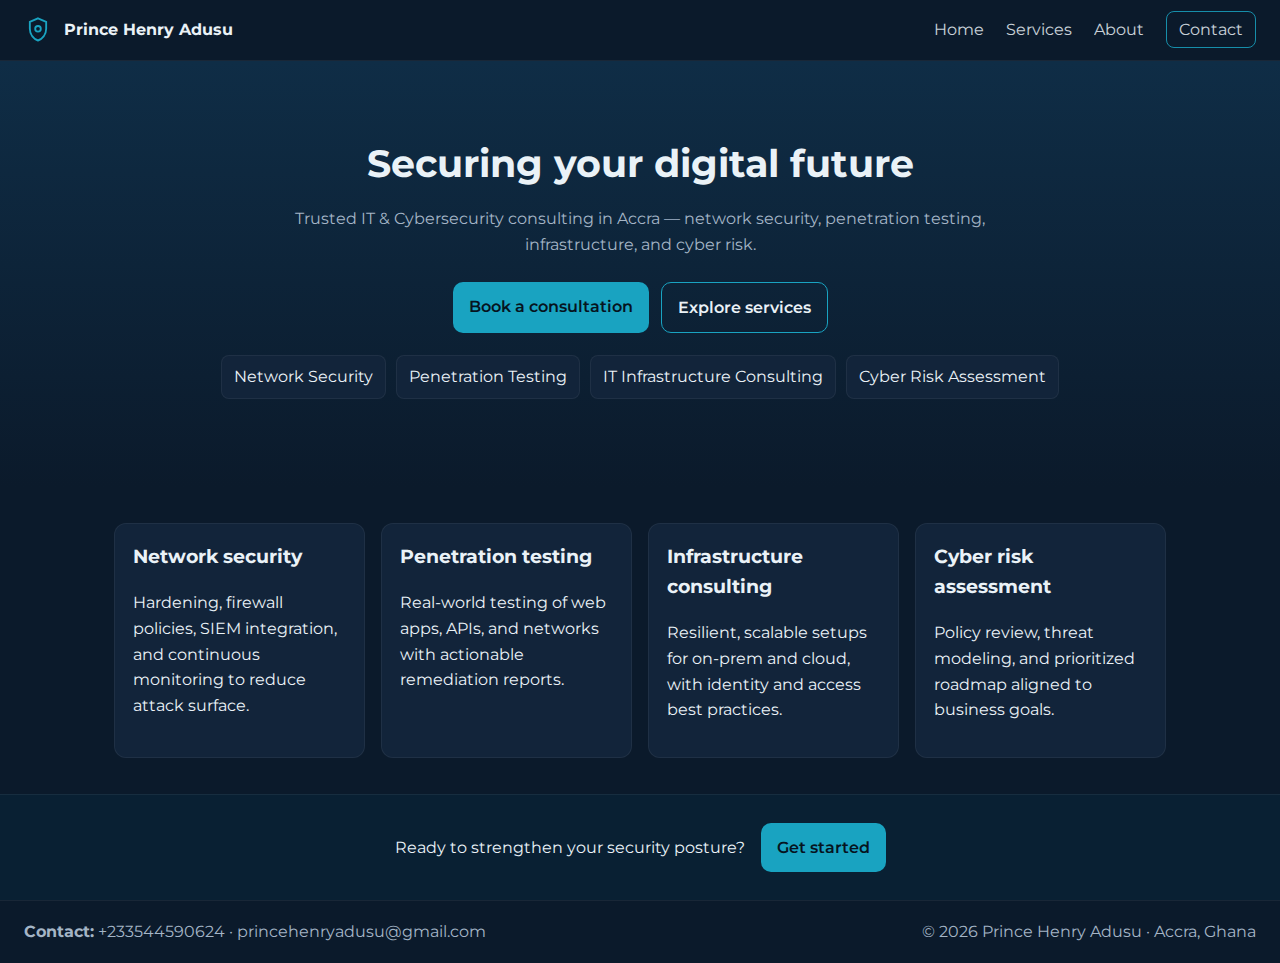
<file: Index.html>
<!DOCTYPE html>
<html lang="en">
<head>
  <meta charset="UTF-8" />
  <meta name="viewport" content="width=device-width, initial-scale=1" />
  <title>Prince Henry Adusu IT & Cybersecurity Consultant</title>
  <meta name="description" content="Securing your digital future with network security, penetration testing, IT infrastructure consulting, and cyber risk assessment." />
  <link rel="preconnect" href="https://fonts.googleapis.com">
  <link href="https://fonts.googleapis.com/css2?family=Montserrat:wght@400;600;700&display=swap" rel="stylesheet">
  <link rel="stylesheet" href="style.css" />
</head>
<body>
  <header class="site-header">
    <a class="brand" href="index.html">
      <img src="logo-shield.svg" alt="Shield logo" class="logo" />
      <span>Prince Henry Adusu</span>
    </a>
    <nav class="nav">
      <a href="index.html">Home</a>
      <a href="services.html">Services</a>
      <a href="about.html">About</a>
      <a href="contact.html" class="cta">Contact</a>
    </nav>
  </header>

  <section class="hero">
    <div class="hero-content">
      <h1>Securing your digital future</h1>
      <p>Trusted IT & Cybersecurity consulting in Accra — network security, penetration testing, infrastructure, and cyber risk.</p>
      <div class="hero-actions">
        <a class="btn primary" href="contact.html">Book a consultation</a>
        <a class="btn ghost" href="services.html">Explore services</a>
      </div>
      <ul class="trust-bullets">
        <li>Network Security</li>
        <li>Penetration Testing</li>
        <li>IT Infrastructure Consulting</li>
        <li>Cyber Risk Assessment</li>
      </ul>
    </div>
  </section>

  <section class="features">
    <article class="card">
      <h3>Network security</h3>
      <p>Hardening, firewall policies, SIEM integration, and continuous monitoring to reduce attack surface.</p>
    </article>
    <article class="card">
      <h3>Penetration testing</h3>
      <p>Real-world testing of web apps, APIs, and networks with actionable remediation reports.</p>
    </article>
    <article class="card">
      <h3>Infrastructure consulting</h3>
      <p>Resilient, scalable setups for on-prem and cloud, with identity and access best practices.</p>
    </article>
    <article class="card">
      <h3>Cyber risk assessment</h3>
      <p>Policy review, threat modeling, and prioritized roadmap aligned to business goals.</p>
    </article>
  </section>

  <section class="cta-banner">
    <p>Ready to strengthen your security posture?</p>
    <a class="btn primary" href="contact.html">Get started</a>
  </section>

  <footer class="site-footer">
    <div>
      <strong>Contact:</strong> +233544590624 · princehenryadusu@gmail.com
    </div>
    <div>
      © <span id="year"></span> Prince Henry Adusu · Accra, Ghana
    </div>
  </footer>

  <script src="main.js"></script>
</body>

</html>
</file>
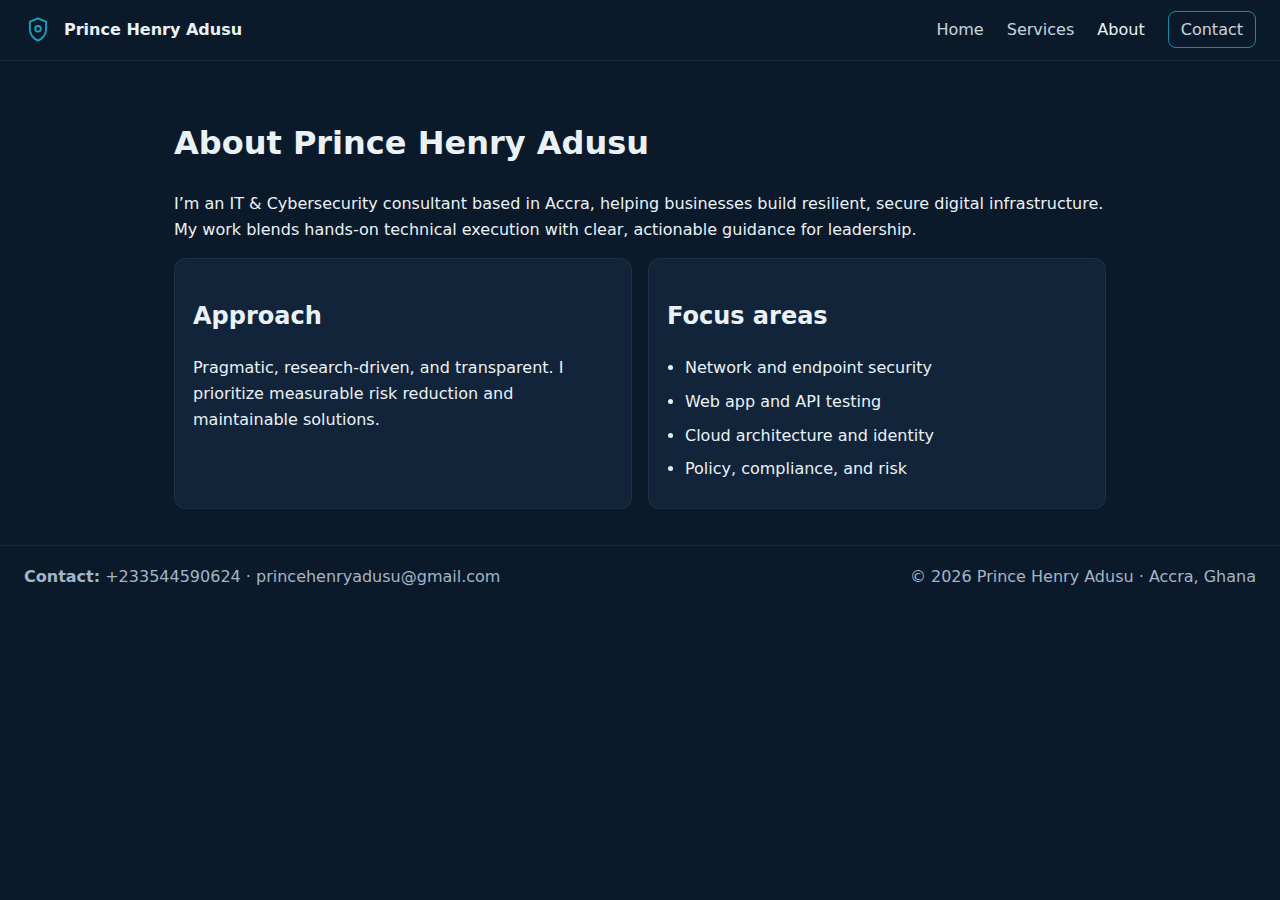
<file: About.html>
<!DOCTYPE html>
<html lang="en">
<head>
  <meta charset="UTF-8" />
  <meta name="viewport" content="width=device-width, initial-scale=1" />
  <title>About — Prince Henry Adusu</title>
  <link rel="stylesheet" href="style.css" />
</head>
<body>
  <header class="site-header">
    <a class="brand" href="index.html">
      <img src="logo-shield.svg" alt="Shield logo" class="logo" />
      <span>Prince Henry Adusu</span>
    </a>
    <nav class="nav">
      <a href="index.html">Home</a>
      <a href="services.html">Services</a>
      <a href="about.html" class="active">About</a>
      <a href="contact.html" class="cta">Contact</a>
    </nav>
  </header>

  <main class="page">
    <h1>About Prince Henry Adusu</h1>
    <p>I’m an IT & Cybersecurity consultant based in Accra, helping businesses build resilient, secure digital infrastructure. My work blends hands-on technical execution with clear, actionable guidance for leadership.</p>
    <div class="grid two">
      <section class="card">
        <h2>Approach</h2>
        <p>Pragmatic, research-driven, and transparent. I prioritize measurable risk reduction and maintainable solutions.</p>
      </section>
      <section class="card">
        <h2>Focus areas</h2>
        <ul class="list">
          <li>Network and endpoint security</li>
          <li>Web app and API testing</li>
          <li>Cloud architecture and identity</li>
          <li>Policy, compliance, and risk</li>
        </ul>
      </section>
    </div>
  </main>

  <footer class="site-footer">
    <div>
      <strong>Contact:</strong> +233544590624 · princehenryadusu@gmail.com
    </div>
    <div>
      © <span id="year"></span> Prince Henry Adusu · Accra, Ghana
    </div>
  </footer>
  <script src="main.js"></script>
</body>
</html>
</file>
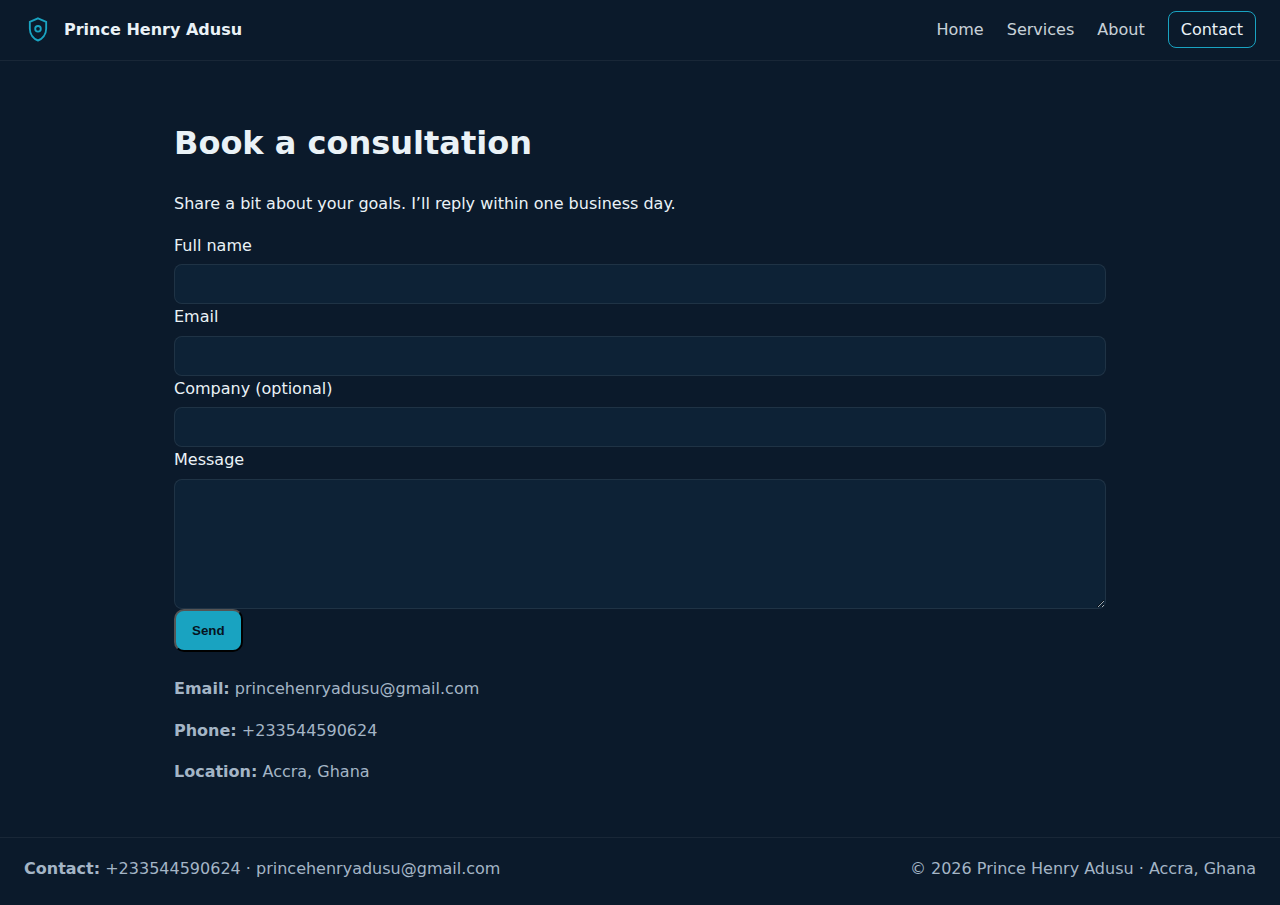
<file: contact.html>
<!DOCTYPE html>
<html lang="en">
<head>
  <meta charset="UTF-8" />
  <meta name="viewport" content="width=device-width, initial-scale=1" />
  <title>Contact — Prince Henry Adusu</title>
  <link rel="stylesheet" href="style.css" />
</head>
<body>
  <header class="site-header">
    <a class="brand" href="index.html">
      <img src="logo-shield.svg" alt="Shield logo" class="logo" />
      <span>Prince Henry Adusu</span>
    </a>
    <nav class="nav">
      <a href="index.html">Home</a>
      <a href="services.html">Services</a>
      <a href="about.html">About</a>
      <a href="contact.html" class="cta active">Contact</a>
    </nav>
  </header>

  <main class="page">
    <h1>Book a consultation</h1>
    <p>Share a bit about your goals. I’ll reply within one business day.</p>

    <form action="https://formspree.io/f/yourFormID" method="POST">
      <input type="hidden" name="form-name" value="contact" />
      <label>
        Full name
        <input type="text" name="name" required />
      </label>
      <label>
        Email
        <input type="email" name="email" required />
      </label>
      <label>
        Company (optional)
        <input type="text" name="company" />
      </label>
      <label>
        Message
        <textarea name="message" rows="6" required></textarea>
      </label>
      <button class="btn primary" type="submit">Send</button>
    </form>

    <div class="contact-direct">
      <p><strong>Email:</strong> princehenryadusu@gmail.com</p>
      <p><strong>Phone:</strong> +233544590624</p>
      <p><strong>Location:</strong> Accra, Ghana</p>
    </div>
  </main>

  <footer class="site-footer">
    <div>
      <strong>Contact:</strong> +233544590624 · princehenryadusu@gmail.com
    </div>
    <div>
      © <span id="year"></span> Prince Henry Adusu · Accra, Ghana
    </div>
  </footer>
  <script src="main.js"></script>
</body>

</html>
</file>
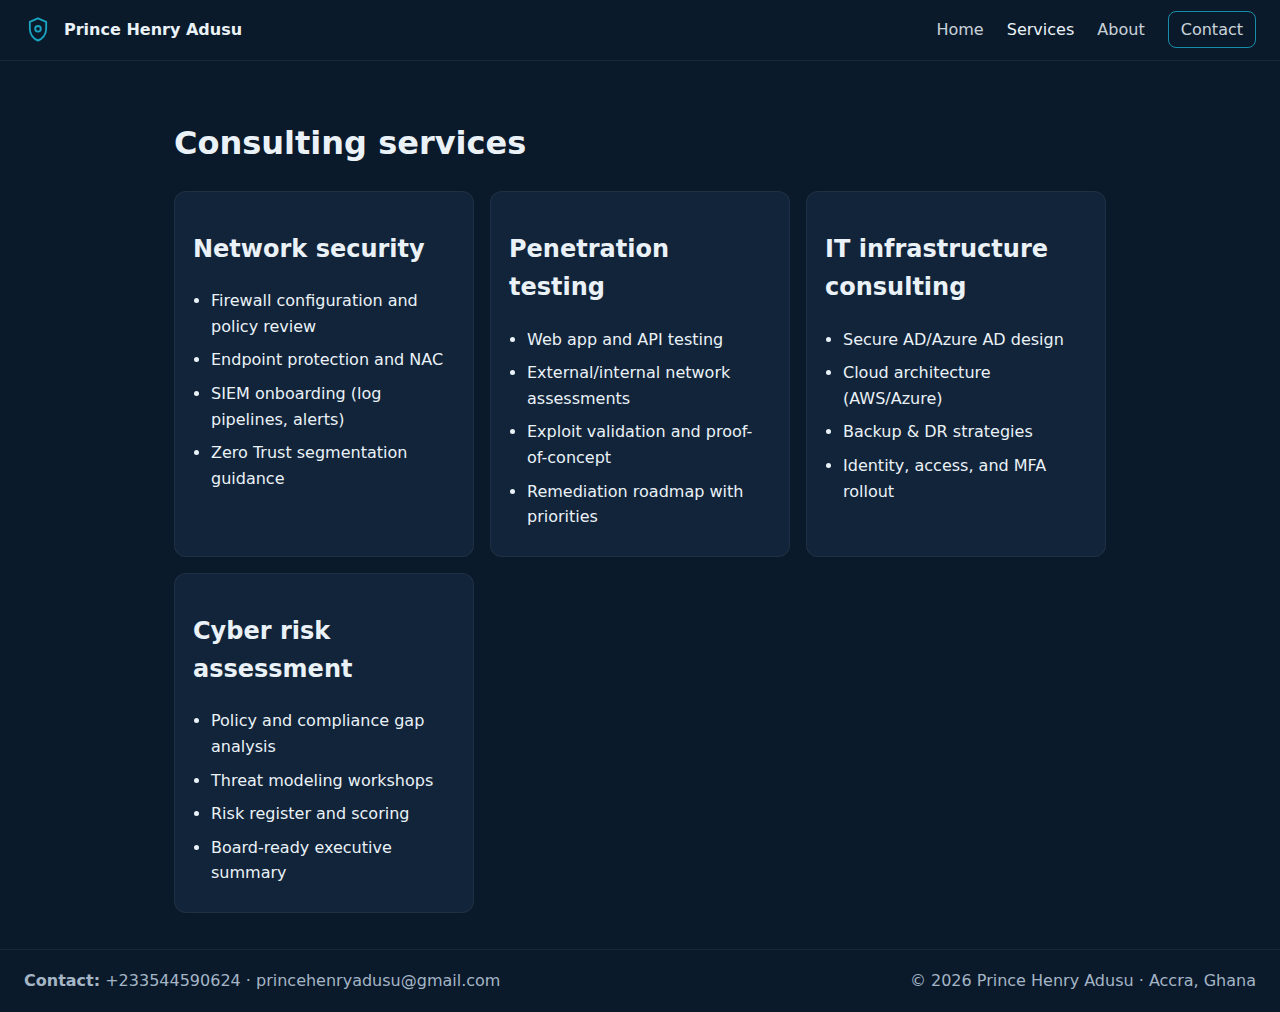
<file: Services.html>
<!DOCTYPE html>
<html lang="en">
<head>
  <meta charset="UTF-8" />
  <meta name="viewport" content="width=device-width, initial-scale=1" />
  <title>Services — Prince Henry Adusu</title>
  <link rel="stylesheet" href="style.css" />
</head>
<body>
  <header class="site-header">
    <a class="brand" href="index.html">
      <img src="logo-shield.svg" alt="Shield logo" class="logo" />
      <span>Prince Henry Adusu</span>
    </a>
    <nav class="nav">
      <a href="index.html">Home</a>
      <a href="services.html" class="active">Services</a>
      <a href="about.html">About</a>
      <a href="contact.html" class="cta">Contact</a>
    </nav>
  </header>

  <main class="page">
    <h1>Consulting services</h1>
    <div class="grid">
      <section class="card">
        <h2>Network security</h2>
        <ul class="list">
          <li>Firewall configuration and policy review</li>
          <li>Endpoint protection and NAC</li>
          <li>SIEM onboarding (log pipelines, alerts)</li>
          <li>Zero Trust segmentation guidance</li>
        </ul>
      </section>
      <section class="card">
        <h2>Penetration testing</h2>
        <ul class="list">
          <li>Web app and API testing</li>
          <li>External/internal network assessments</li>
          <li>Exploit validation and proof-of-concept</li>
          <li>Remediation roadmap with priorities</li>
        </ul>
      </section>
      <section class="card">
        <h2>IT infrastructure consulting</h2>
        <ul class="list">
          <li>Secure AD/Azure AD design</li>
          <li>Cloud architecture (AWS/Azure)</li>
          <li>Backup & DR strategies</li>
          <li>Identity, access, and MFA rollout</li>
        </ul>
      </section>
      <section class="card">
        <h2>Cyber risk assessment</h2>
        <ul class="list">
          <li>Policy and compliance gap analysis</li>
          <li>Threat modeling workshops</li>
          <li>Risk register and scoring</li>
          <li>Board-ready executive summary</li>
        </ul>
      </section>
    </div>
  </main>

  <footer class="site-footer">
    <div>
      <strong>Contact:</strong> +233544590624 · princehenryadusu@gmail.com
    </div>
    <div>
      © <span id="year"></span> Prince Henry Adusu · Accra, Ghana
    </div>
  </footer>
  <script src="main.js"></script>
</body>

</html>
</file>
<file: style.css>
:root{
  --navy:#0b1a2b;
  --teal:#19a3c1;
  --ink:#0f2d46;
  --text:#eaf2f7;
  --muted:#a4b5c6;
  --card:#12243a;
}

*{box-sizing:border-box}
html,body{margin:0;padding:0}
body{
  font-family:'Montserrat', system-ui, -apple-system, Segoe UI, Roboto, Arial, sans-serif;
  background:var(--navy);
  color:var(--text);
  line-height:1.6;
}

.site-header{
  display:flex;justify-content:space-between;align-items:center;
  padding:16px 24px;border-bottom:1px solid rgba(255,255,255,.06);
  position:sticky;top:0;background:var(--navy);z-index:10;
}
.brand{display:flex;align-items:center;color:var(--text);text-decoration:none;font-weight:700;gap:12px}
.logo{width:28px;height:28px}
.nav a{color:var(--text);text-decoration:none;margin-left:18px;opacity:.85}
.nav a:hover,.nav a.active{opacity:1}
.nav .cta{padding:8px 12px;border:1px solid var(--teal);border-radius:8px}

.hero{padding:72px 24px;background:linear-gradient(180deg,var(--ink),var(--navy))}
.hero-content{max-width:960px;margin:0 auto;text-align:center}
.hero h1{font-size:2.4rem;margin:0 0 12px}
.hero p{color:var(--muted);max-width:720px;margin:0 auto 24px}
.hero-actions{display:flex;gap:12px;justify-content:center;margin-top:12px}

.btn{display:inline-block;padding:12px 16px;border-radius:10px;text-decoration:none;font-weight:600}
.btn.primary{background:var(--teal);color:#06141f}
.btn.ghost{border:1px solid var(--teal);color:var(--text)}

.trust-bullets{display:flex;flex-wrap:wrap;gap:10px;justify-content:center;margin-top:22px;padding:0}
.trust-bullets li{list-style:none;background:var(--card);padding:8px 12px;border-radius:8px;border:1px solid rgba(255,255,255,.06)}

.features{display:grid;grid-template-columns:repeat(auto-fit,minmax(240px,1fr));gap:16px;padding:36px 24px;max-width:1100px;margin:0 auto}
.card{background:var(--card);padding:18px;border-radius:12px;border:1px solid rgba(255,255,255,.06)}
.card h3{margin-top:0}

.page{max-width:980px;margin:0 auto;padding:36px 24px}
.grid{display:grid;grid-template-columns:repeat(auto-fit,minmax(260px,1fr));gap:16px}
.grid.two{grid-template-columns:repeat(auto-fit,minmax(320px,1fr))}
.list{margin:0;padding-left:18px}
.list li{margin-bottom:8px}

.form{display:grid;gap:12px;max-width:640px}
label{display:grid;gap:6px}
input,textarea{
  background:#0d2236;color:var(--text);
  border:1px solid rgba(255,255,255,.08);
  border-radius:8px;padding:10px;font-size:1rem;
}
input:focus,textarea:focus{outline:1px solid var(--teal)}

.contact-direct{margin-top:24px;color:var(--muted)}

.cta-banner{display:flex;justify-content:center;align-items:center;gap:16px;padding:24px;background:#092033;border-top:1px solid rgba(255,255,255,.06)}

.site-footer{
  display:flex;flex-wrap:wrap;gap:12px;justify-content:space-between;
  padding:18px 24px;border-top:1px solid rgba(255,255,255,.06);color:var(--muted)
}

/* Responsive */
@media (max-width:640px){
  .hero h1{font-size:1.9rem}
  .nav a{margin-left:12px}
}
</file>
